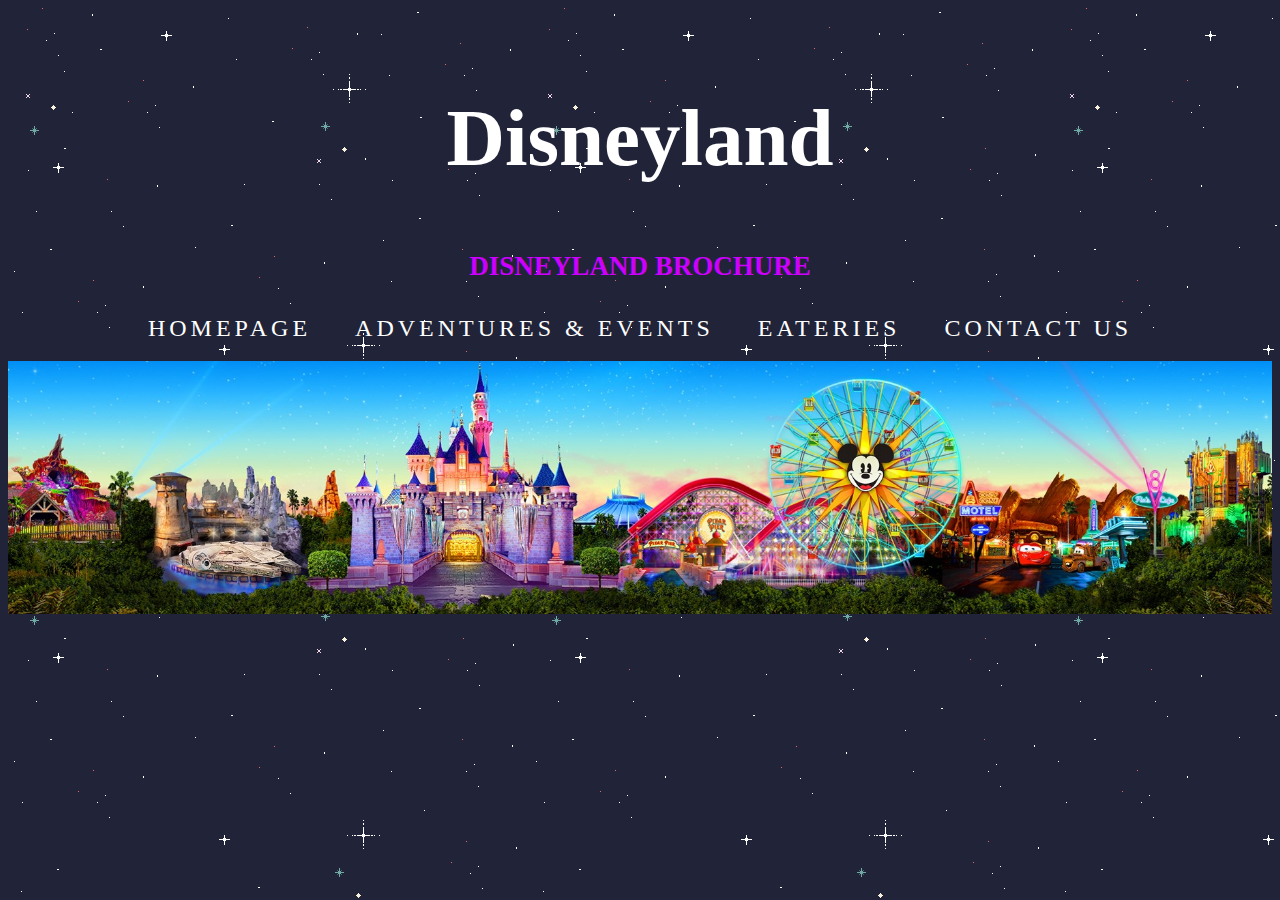
<file: index.html>
<!DOCTYPE html>
<html> 
   <head> 
    <link rel="stylesheet" type="text/css" href="css/style.css">
    <link rel="stylesheet" type="text/css" href="css/animate.css">
      <title>DisneyLand Brochure</title> 
     
     <style>
      body{

          background-image: url("images/bkg.png");
          background-repeat: repeat-x repeat-y;
      }
</style>
</head>
<header>
  <h1 style="font-size: 81px;">Disneyland</h1>
</header>
<body>

<center><h1>DISNEYLAND BROCHURE</h1></center>


<script type="text/javascript">
  var home=document.getElementById("home");
  function show_homepage(){

  }
</script>


<center>
<nav>
  <a href="homepage.html" class="home" onclick="show_homepage()">HOMEPAGE</a> 
  <a href="adventures & events.html" class="adv">ADVENTURES & EVENTS</a> 
  <a href="eateries.html" class="eat">EATERIES</a> 
  <a href="contact us.html" class="contact">CONTACT US</a>
</nav>
</center>

<center>
  <img src="images/grandtheme1.jpg" class="glowimage">
</center>
<script src="js/wow.min.js"></script>
<script>
    new WOW().init();
</script>


</body>
</html>
</file>
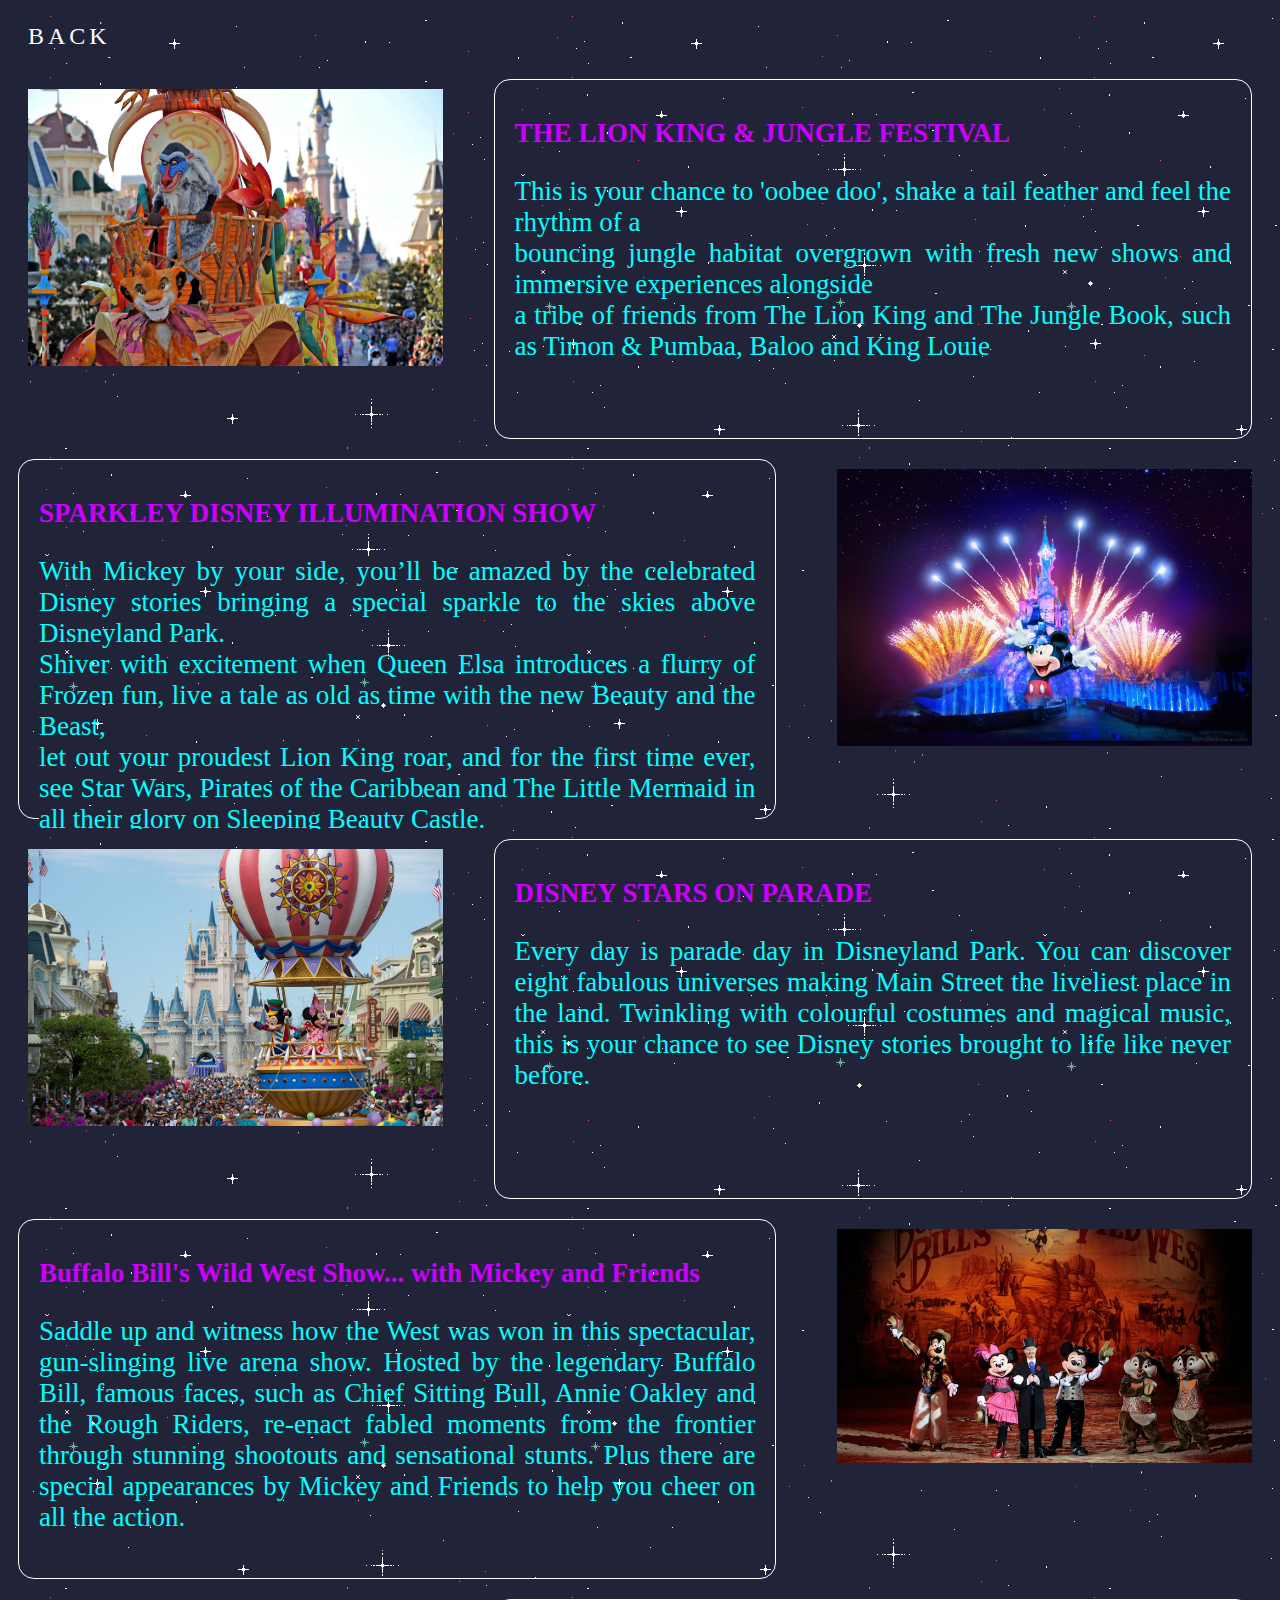
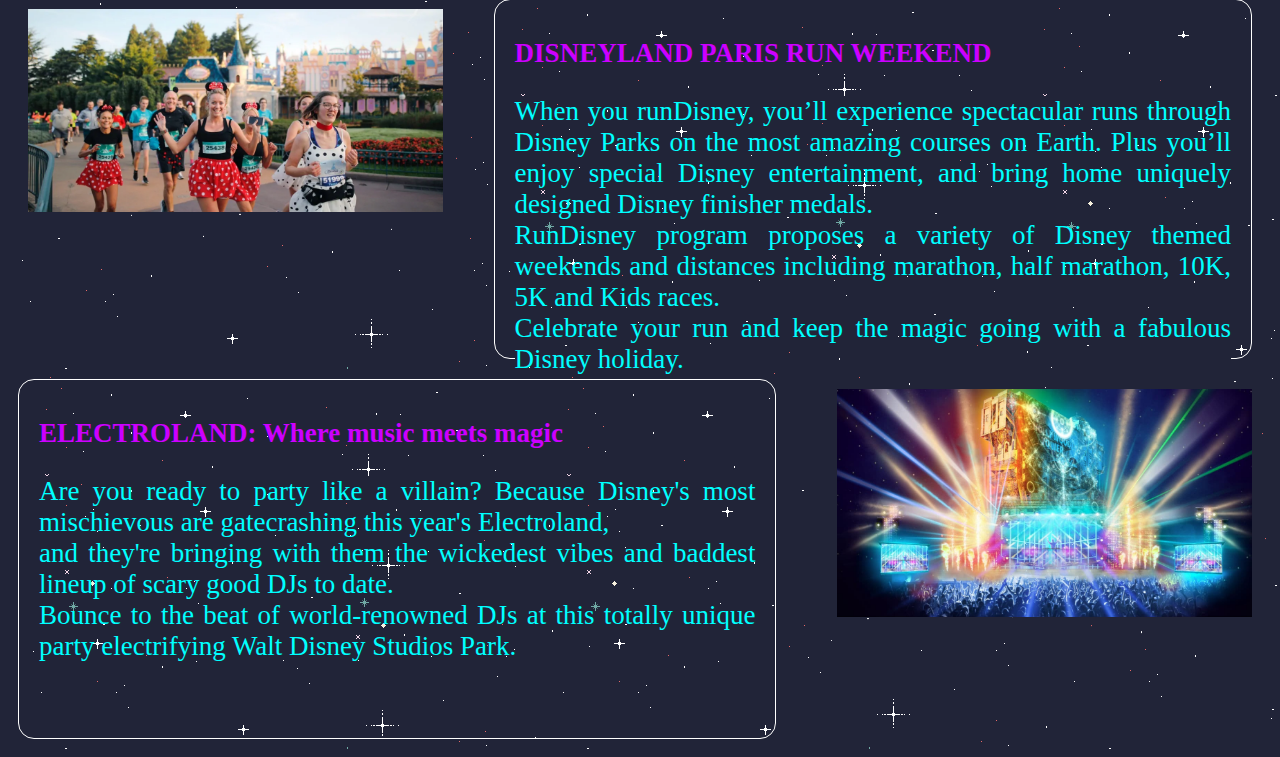
<file: adventures & events.html>
<!DOCTYPE html>
<html> 
   <head>
    <link rel="stylesheet" type="text/css" href="css/style.css">
    <link rel="stylesheet" type="text/css" href="css/animate.css">
      <title>DisneyLand Brochure</title> 
     
     <style>
* {
  background-image: url("images/bkg.png");
  background-repeat: repeat-x repeat-y;
  width:device-width;
  initial-scale:1.0;
  box-sizing: border-box;
}

body {
  font-family: Arial, Helvetica, sans-serif;
  color: #CC00FF;
  background-color: #323232;
}

/* Style the header */
header {
  background-color: #666;
  padding: 30px;
  text-align: center;
  font-size: 35px;
  color: white;

}

article{
  font-family: 'Roboto Mono', monospace;
  border: 1px solid #fff;
  border-radius:1rem;
  width: 60%;
}


section:after {
  content: "";
  display: table;
  clear: both;
}

section
{
  width: 100%;
}

/* Style the footer */
footer {
  background-color: #777;
  padding: 10px;
  text-align: center;
  color: white;
}

p
{
  color: #00ffff;
}


/* Responsive layout - makes the two columns/boxes stack on top of each other instead of next to each other, on small screens */
@media (max-width: 600px) {
  nav, article {
    width: 100%;
    height: auto;
  }

  img {
  width: 100%;
  height: auto;
}
}
</style>
</head>
<body>
  <div>
<nav>
  <a href="index.html" class="adv">BACK</a> 
</nav>
</div>

<section class="row1">
  <div class='div1'>
    <img src="images/lionfestival.jpg" style="width: 100%; height: auto;">
  </div>
  
  <article class="articlediv1">
    <h1>THE LION KING & JUNGLE FESTIVAL</h1>
    <p>This is your chance to 'oobee doo', shake a tail feather and feel the rhythm of a <br>bouncing jungle habitat overgrown with fresh new shows and  immersive experiences alongside<br> a tribe of friends from The Lion King and The Jungle Book, such as  Timon & Pumbaa, Baloo and King Louie</p>
  </article>
</section>

<section class="row2">
  <div>
    <article class="articlediv2">
      <h1>SPARKLEY DISNEY ILLUMINATION SHOW</h1>
      <p>With Mickey by your side, you’ll be amazed by the celebrated Disney stories bringing a special sparkle to the skies above Disneyland Park.<br>
       Shiver with excitement when Queen Elsa introduces a flurry of Frozen fun, live a tale as old as time with the new Beauty and the Beast, <br>let out your proudest Lion King roar, and for the first time ever, see Star Wars, Pirates of the Caribbean and The Little Mermaid in all their glory on Sleeping Beauty Castle.</p>
    </article>
    <div class='div2'>
      <img src="images/illumination show.jpg" style="width: 100%; height: auto;">
    </div>
</section>

<section class="row3">
  <div class='div1'>
    <img src="images/parade.jpg" style="width: 100%; height: auto;">
  </div>
  
  <article class="articlediv1">
    <h1>DISNEY STARS ON PARADE</h1>
    <p>Every day is parade day in Disneyland Park. You can discover eight fabulous universes making Main Street the liveliest place in the land. Twinkling with colourful costumes and magical music, this is your chance to see Disney stories brought to life like never before.</p>
  </article>
</section>

<section class="row4">
  <div>
    <article class="articlediv2">
      <h1>Buffalo Bill's Wild West Show... with Mickey and Friends</h1>
      <p>Saddle up and witness how the West was won in this spectacular, gun-slinging live arena show. Hosted by the legendary Buffalo Bill, famous faces, such as Chief Sitting Bull, Annie Oakley and the Rough Riders, re-enact fabled moments from the frontier through stunning shootouts and sensational stunts. Plus there are special appearances by Mickey and Friends to help you cheer on all the action.</p>
    </article>
    <div class='div2'>
      <img src="images/show.jpg" style="width: 100%; height: auto;">
    </div>
</section>

<section class="row5">
  <div class='div1'>
    <img src="images/runweekend.jpg" style="width: 100%; height: auto;">
  </div>
  
  <article class="articlediv1">
    <h1>DISNEYLAND PARIS RUN WEEKEND</h1>
    <p>When you runDisney, you’ll experience spectacular runs through Disney Parks on the most amazing courses on Earth. Plus you’ll enjoy special Disney entertainment, and bring home uniquely designed Disney finisher medals. <br>RunDisney program proposes a variety of Disney themed weekends and distances including marathon, half marathon, 10K, 5K and Kids races. <br>Celebrate your run and keep the magic going with a fabulous Disney holiday.</p>
  </article>
</section>

<section class="row6">
  <div>
    <article class="articlediv2">
      <h1>ELECTROLAND: Where music meets magic</h1>
      <p>Are you ready to party like a villain? Because Disney's most mischievous are gatecrashing this year's Electroland,<br> and they're bringing with them the wickedest vibes and baddest lineup of scary good DJs to date.<br>
      Bounce to the beat of world-renowned DJs at this totally unique party electrifying Walt Disney Studios Park.</p>
    </article>
    <div class='div2'>
      <img src="images/electroland.jpg" style="width: 100%; height: auto;">
    </div>
</section>

<script src="js/wow.min.js"></script>
<script>
    new WOW().init();
</script>


</body>
</html>
</file>
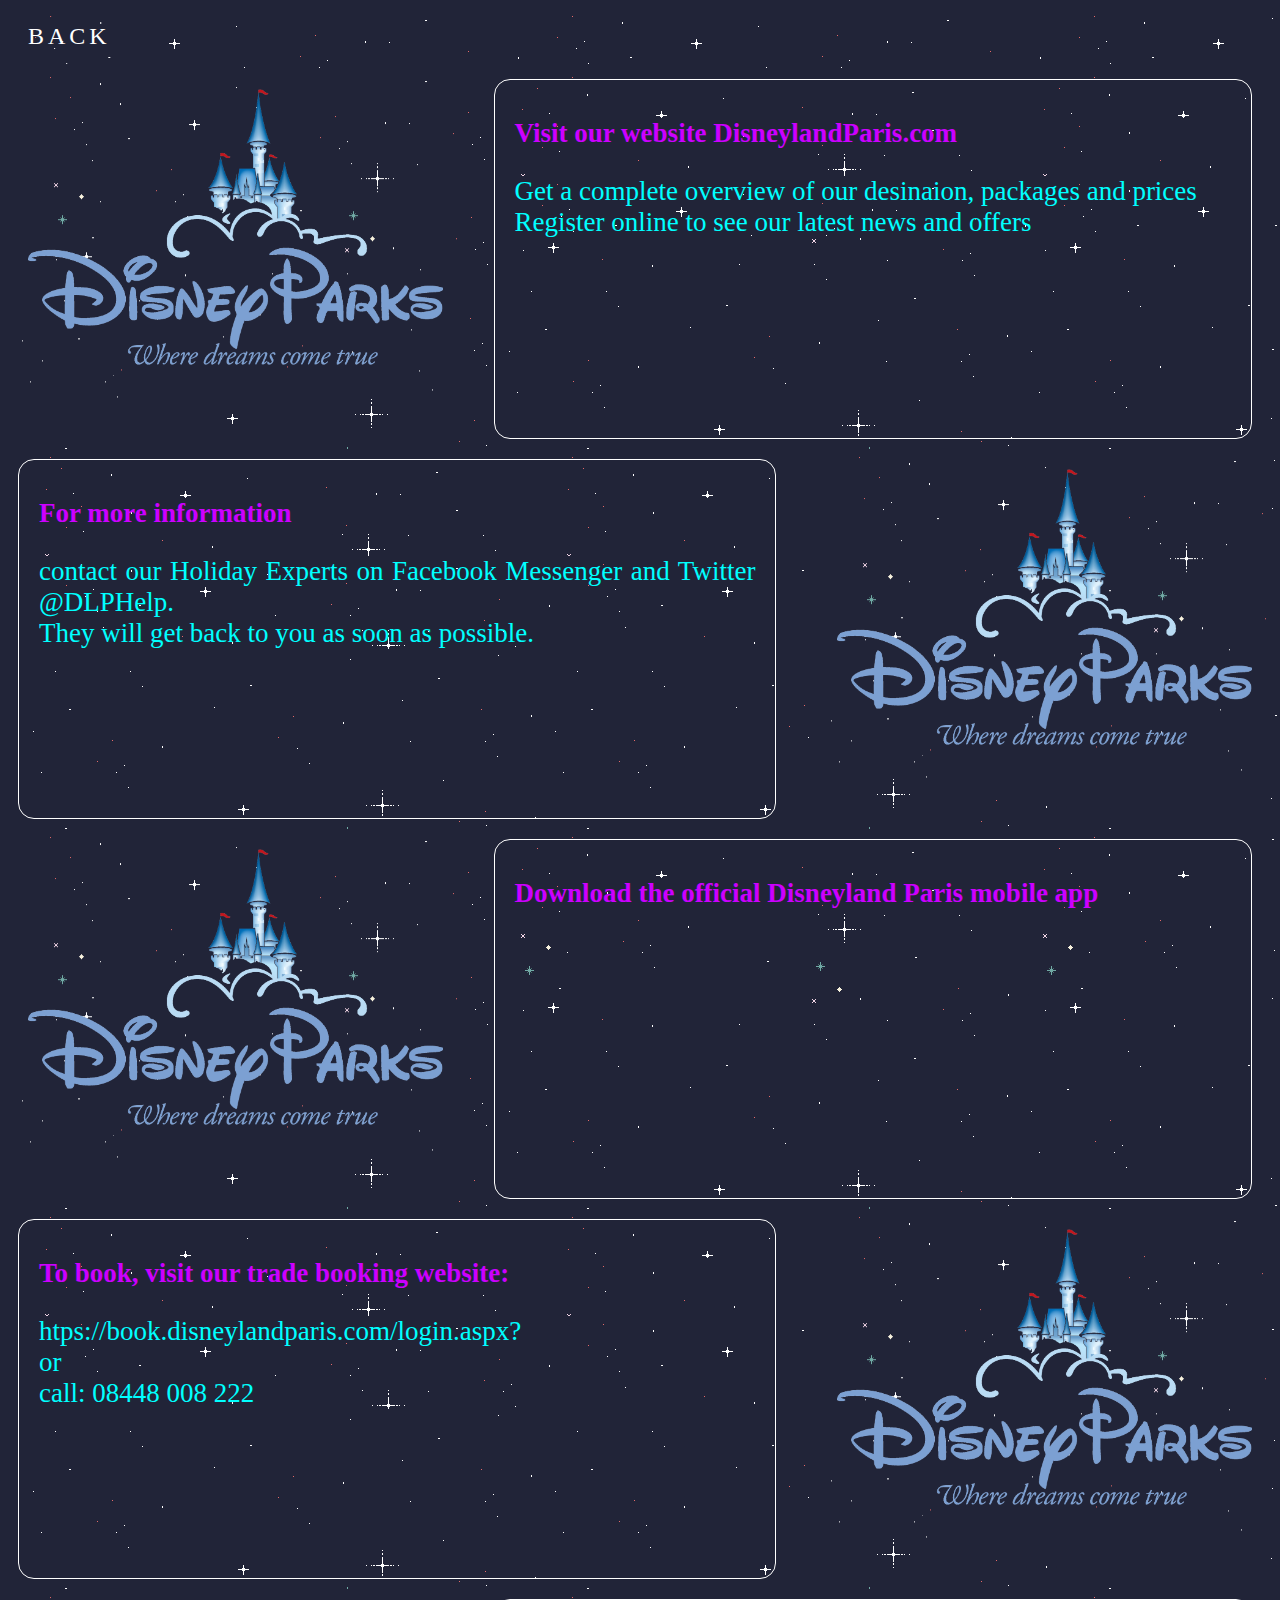
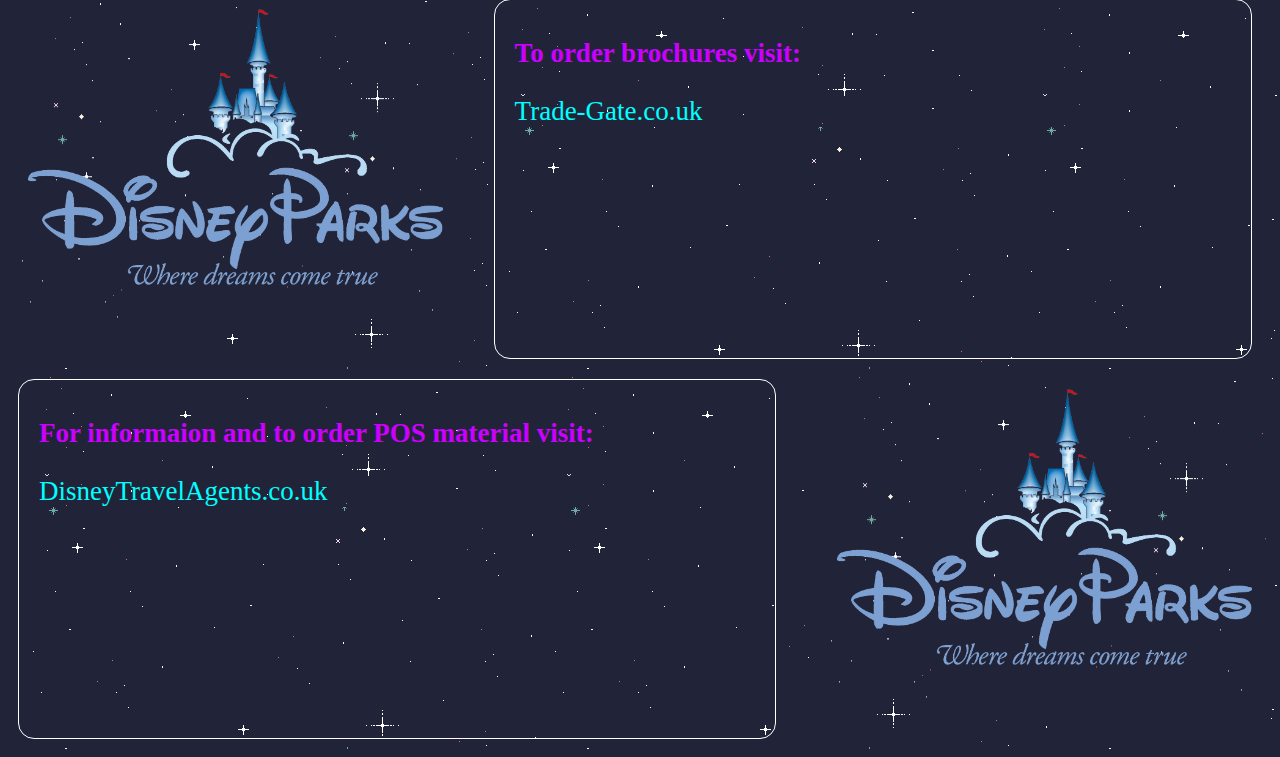
<file: contact us.html>
<!DOCTYPE html>
<html> 
   <head>
   <link rel="stylesheet" type="text/css" href="css/style.css">
   <link rel="stylesheet" type="text/css" href="css/animate.css">  
      <title>DisneyLand Brochure</title> 
     
     <style>
* {

  background-image: url("images/bkg.png");
  background-repeat: repeat-x repeat-y;
  width:device-width;
  initial-scale:1.0;
  box-sizing: border-box;
}

/* Style the header */
header {
  background-color: #666;
  padding: 30px;
  text-align: center;
  color: white;

}

/* Create two columns/boxes that floats next to each other */

article{
  font-family: 'Roboto Mono', monospace;
  border: 1px solid #fff;
  border-radius:1rem;
  width: 60%;
}


section:after {
  content: "";
  display: table;
  clear: both;
}

section
{
  width: 100%;
}

/* Style the footer */
footer {
  background-color: #777;
  padding: 10px;
  text-align: center;
  color: white;
}

p
{
  color: #00ffff;
}


/* Responsive layout - makes the two columns/boxes stack on top of each other instead of next to each other, on small screens */
@media (max-width: 600px) {
  nav, article {
    width: 100%;
    height: auto;
  }

  img {
  width: 100%;
  height: auto;
}
}
</style>
</head>
<body>
  <div>
<nav>
  <a href="index.html" class="adv">BACK</a> 
</nav>
</div>



<section class="row1">
  <div class='div1'>
    <img src="images/logo.png" style="width: 100%; height: auto;">
  </div>
  
  <article class="articlediv1">
    <h1> Visit our website  DisneylandParis.com</h1>
    <p>Get a complete overview of our desinaion, packages and prices 
      <br>Register online to see our latest news and offers</p>
  </article>
</section>

<section class="row2">
  <div>
    <article class="articlediv2">
      <h1>For more information</h1>
      <p>contact our Holiday Experts on Facebook Messenger and Twitter @DLPHelp.
      <br> They will get back to you as soon as possible. </p>
    </article>
    <div class='div2'>
      <img src="images/logo.png" style="width: 100%; height: auto;">
    </div>
</section>

<section class="row3">
  <div class='div1'>
    <img src="images/logo.png" style="width: 100%; height: auto;">
  </div>
  
  <article class="articlediv1">
    <h1>Download the official Disneyland Paris mobile app</h1>
  </article>
</section>

<section class="row4">
  <div>
    <article class="articlediv2">
      <h1>To book, visit our trade booking website: </h1>
      <p>htps://book.disneylandparis.com/login.aspx? 
        <br>or <br>call: 08448 008 222</p>
    </article>
    <div class='div2'>
      <img src="images/logo.png" style="width: 100%; height: auto;">
    </div>
</section>


<section class="row5">
  <div class='div1'>
    <img src="images/logo.png" style="width: 100%; height: auto;">
  </div>
  
  <article class="articlediv1">
    <h1>To order brochures visit:</h1>
    <p>  Trade-Gate.co.uk</p>
  </article>
</section>

<section class="row6">
  <div>
    <article class="articlediv2">
      <h1>For informaion and to order POS material visit:</h1>
      <p>  DisneyTravelAgents.co.uk </p>
    </article>
    <div class='div2'>
      <img src="images/logo.png" style="width: 100%; height: auto;">
    </div>
</section>

<script src="js/wow.min.js"></script>
<script>
    new WOW().init();
</script>

</body>
</html>
</file>
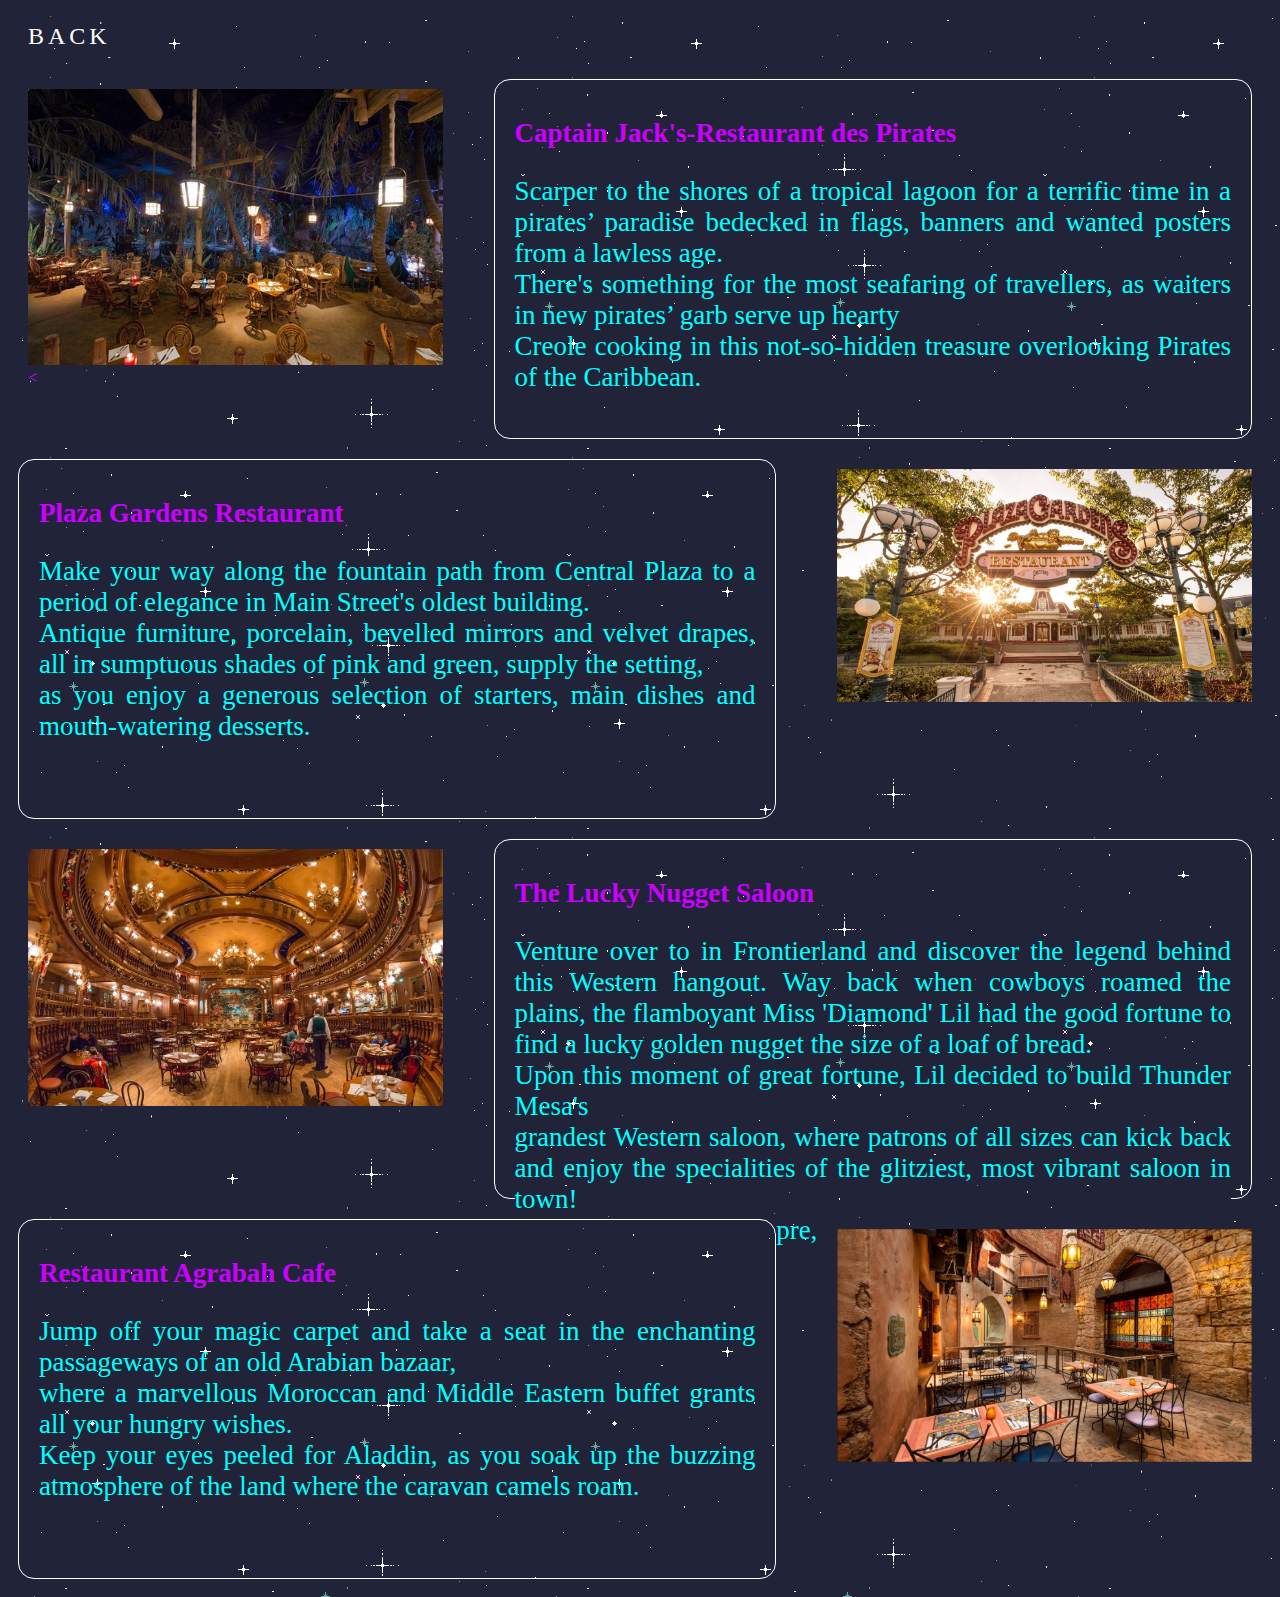
<file: eateries.html>
<!DOCTYPE html>
<html> 
<meta name="viewport" content="width=device-width, initial-scale=1.0">
   <head>
    <link rel="stylesheet" type="text/css" href="css/style.css">
    <link rel="stylesheet" type="text/css" href="css/animate.css">
      <title>DisneyLand Brochure</title> 
     
     <style>
* {
  
  background-image: url("images/bkg.png");
  background-repeat: repeat-x repeat-y;
	width:device-width;
	initial-scale:1.0;
  box-sizing: border-box;
}

body {
  font-family: Arial, Helvetica, sans-serif;
  color: #CC00FF;
}

/* Style the header */
header {
  background-color: #666;
  padding: 30px;
  text-align: center;
  font-size: 35px;
  color: white;

}

/* Create two columns/boxes that floats next to each other */


article{
  font-family: 'Roboto Mono', monospace;
  border: 1px solid #fff;
  border-radius:1rem;
  width: 60%;
}


section:after {
  content: "";
  display: table;
  clear: both;
}

section
{
  width: 100%;
}

/* Style the footer */
footer {
  background-color: #777;
  padding: 10px;
  text-align: center;
  color: white;
}

p
{
	color: #00ffff;
}


/* Responsive layout - makes the two columns/boxes stack on top of each other instead of next to each other, on small screens */
@media (max-width: 600px) {  
  nav, article {
    width: 100%;
    height: auto;
  }

  img {
  width: 100%;
  height: auto;
}
}

</style>
</head>
<body>
  <div>
<nav>
  <a href="index.html" class="adv">BACK</a> 
</nav>
</div>


<section class="row1">
  <div class='div1'>
    <img src="images/restaurant.jpg" style="width: 100%; height: auto;"><
  </div>
  
  <article class="articlediv1">
    <h1>Captain Jack's-Restaurant des Pirates</h1>
    <p>Scarper to the shores of a tropical lagoon for a terrific time in a pirates’ paradise bedecked in flags, banners and wanted posters from a lawless age.
    <br> There's something for the most seafaring of travellers, as waiters in new pirates’ garb serve up hearty <br>Creole cooking in this not-so-hidden treasure overlooking Pirates of the Caribbean.</p>
  </article>
</section>

<section class="row2">
	<div>
		<article class="articlediv2">
	    <h1>Plaza Gardens Restaurant</h1>
	    <p>Make your way along the fountain path from Central Plaza to a period of elegance in Main Street's oldest building. <br>Antique furniture, porcelain, bevelled mirrors and velvet drapes, all in sumptuous shades of pink and green, supply the setting,<br> as you enjoy a generous selection of starters, main dishes and mouth-watering desserts.</p>
	  </article>
	  <div class='div2'>
	  	<img src="images/plazagardens.jpg" style="width: 100%; height: auto;">
	  </div>
</section>

<section class="row3">
  <div class='div1'>
    <img src="images/lucky-nugget.jpg" style="width: 100%; height: auto;">
  </div>
  
  <article class="articlediv1">
    <h1>The Lucky Nugget Saloon</h1>
    <p>Venture over to  in Frontierland and discover the legend behind this Western hangout. Way back when cowboys roamed the plains, the flamboyant Miss 'Diamond' Lil had the good fortune to find a lucky golden nugget the size of a loaf of bread.<br> Upon this moment of great fortune, Lil decided to build Thunder Mesa's <br>grandest Western saloon, where patrons of all sizes can kick back and enjoy the specialities of the glitziest, most vibrant saloon in town!<br> It's the perfect stop off pre, post or smack bang in the middle of your Disney expedition.</p>
  </article>
</section>

<section class="row4">
  <div>
    <article class="articlediv2">
      <h1>Restaurant Agrabah Cafe</h1>
      <p>Jump off your magic carpet and take a seat in the enchanting passageways of an old Arabian bazaar,<br> where a marvellous Moroccan and Middle Eastern buffet grants all your hungry wishes. <br>Keep your eyes peeled for Aladdin, as you soak up the buzzing atmosphere of the land where the caravan camels roam.</p>
    </article>
    <div class='div2'>
      <img src="images/agrabah.jpg" style="width: 100%; height: auto;">
    </div>
</section>

<script src="js/wow.min.js"></script>
<script>
    new WOW().init();
</script>

</body>
</html>
</file>
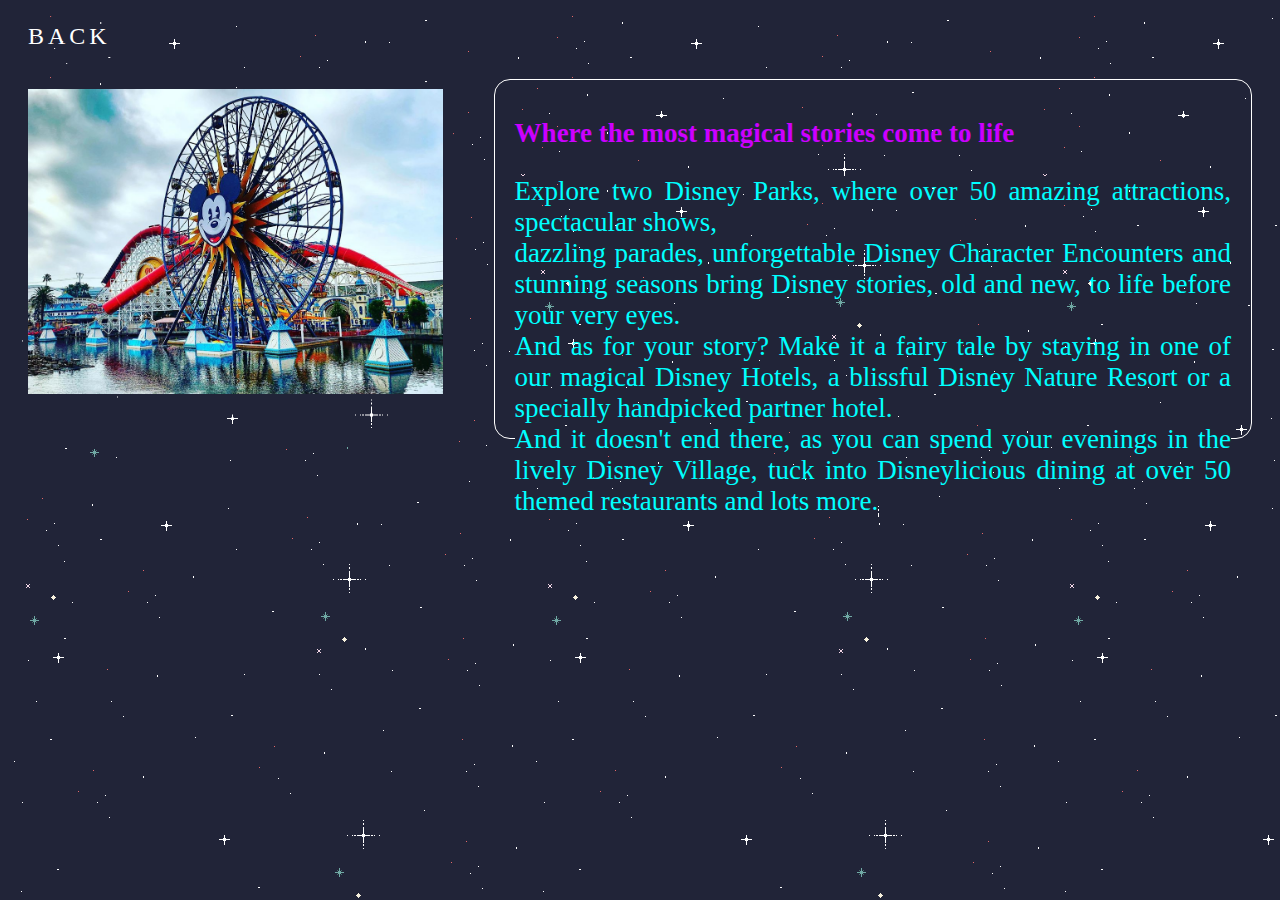
<file: homepage.html>
<!DOCTYPE html>
<html> 
   <head>
    <link rel="stylesheet" type="text/css" href="css/style.css">
    <link rel="stylesheet" type="text/css" href="css/animate.css">
      <title>DisneyLand Brochure</title> 
     
     <style>
* {
  background-image: url("images/bkg.png");
  background-repeat: repeat-x repeat-y;
	font-family: Waltograph;
	width:device-width;
	initial-scale:1.0;
  box-sizing: border-box;

}

body {
  font-family: Arial, Helvetica, sans-serif;
  color: #CC00FF;
  background-color: #323232;
}

/* Style the header */
header {
  background-color: #666;
  padding: 30px;
  text-align: center;
  font-size: 35px;
  color: white;

}

article{
  font-family: 'Roboto Mono', monospace;
  border: 1px solid #fff;
  border-radius:1rem;
  width: 60%;
  height: auto;
}


section:after {
  content: "";
  display: table;
  clear: both;
}

section
{
  width: 100%;
  height: auto;
}

p
{

  height: auto;
	font-size: 27px;
	color: #00ffff;
}


/* Responsive layout - makes the two columns/boxes stack on top of each other instead of next to each other, on small screens */
@media (max-width: 600px) {
  nav, article {
    width: 100%;
    height: auto;
  }

  img {
  width: 100%;
  height: auto;
}

</style>
</head>
<body>
  <div>
<nav>
  <a href="index.html" class="adv">BACK</a> 
</nav>
</div>

<section class="row1">
  <div class='div1'>
    <img src="images/gaintwheel.png" style="width: 100%; height: auto;">
  </div>
  
  <article class="articlediv1">
    <h1>Where the most magical stories come to life</h1>
    <p>Explore two Disney Parks, where over 50 amazing attractions, spectacular shows,<br> dazzling parades, unforgettable Disney Character Encounters and stunning seasons bring Disney stories, old and new, to life before your very eyes. <br>And as for your story? Make it a fairy tale by staying in one of our magical Disney Hotels, a blissful Disney Nature Resort or a specially handpicked partner hotel. <br>And it doesn't end there, as you can spend your evenings in the lively Disney Village, tuck into Disneylicious dining at over 50 themed restaurants and lots more.</p>
  </article>
</section>

<script src="js/wow.min.js"></script>
<script>
    new WOW().init();
</script>

</body>
</html>
</file>
<file: css/style.css>
* {
    font-family: Waltograph;
    width:device-width;
    initial-scale:1.0;
    box-sizing: border-box;
}

body {
  font-family: Waltograph;
  color: #CC00FF;
  background-color: #323232;
}

/* Style the header */
header {
  height: 225px;
  padding: 30px;
  text-align: center;
  font-size: 35px;
  color: white;
}


article{
  font-family: 'Roboto Mono', monospace;
  border: 1px solid #fff;
  border-radius:1rem;
  width: 60%;
}


section:after {
  content: "";
  display: table;
  clear: both;
}

section
{
  width: 100%;
  height: auto;
}

.div1 {
  animation: fadeInLeft 1s 1;
  float: left;
  width: 36%;
  height: auto;
  padding: 20px;
}
.articlediv1{
    font-family: 'Roboto Mono', monospace;
    float:right;
    margin:10px;
    padding:20px;
    height:360px;
    animation: fadeInRight 1s 1;
    width: 60%;
   
    margin-right:20px;
    text-align: justify;
    border: 1px solid #fff;
    border-radius:1rem;
}

.div2 {
  animation: fadeInRight 1s 1;
  float: right;
  width: 36%;
  height: auto;
  padding: 20px;
}
.articlediv2{
    
    float:left;
    width: 60%;
    margin:10px;
    padding:20px;
    height:360px;
    animation: fadeInLeft 1s 1;
   
    margin-right:20px;
    text-align: justify;
}


p
{
    font-size: 27px;
    color: #00ffff;
}

img
{
  width:100%;
}


/* Responsive layout - makes the two columns/boxes stack on top of each other instead of next to each other, on small screens */

  nav, article {
    width: 100%;
    height: auto;
  }

  img {
  width: 100%;
  height: auto;
}

nav {
  display: block;
}

.navDiv{
  display:none;
    margin:5px;
    width:auto;
    height: 100px;
    margin-left: 10px;
    margin-right: 70px;
    float: left;
}

h1{
  font-size: 27px;
}


a{
    position: relative;
    display: inline-block;
    padding: 15px 20px;
    color:#fff;
    font-size: 24px;
    letter-spacing: 4px;
    text-decoration: none;

    overflow: hidden;
    transition: 0.2s;
}

 a:hover{
    color: #000000;
    background: #CC00FF;
    box-shadow: 0 0 10px #CC00FF, 0 0 40px #CC00FF, 0 0 80px #CC00FF;
    transition-delay: 0.2s;
} 

a span{
    position: absolute;
    display: block;
}


.glowimage:hover
{
  box-shadow: 0 0 10px #CC00FF, 0 0 40px #CC00FF, 0 0 80px #CC00FF;
  transition-delay: 0.2s;
}
/*
a span:nth-child(1)
{
    top:0;
    left:-100%;
    width:100%;
    height:2px;
    background: linear-gradient(90deg, transparent, #2196f3);
}
a:hover span:nth-child(1)
{
    left:100%;
    transition:0.6s;
}

a span:nth-child(3)
{
    bottom:0;
    right:-100%;
    width:100%;
    height:2px;
    background: linear-gradient(270deg, transparent, #2196f3);
}
a:hover span:nth-child(3)
{
    right:100%;
    transition:1s;
    transition-delay: 0.3s;
}

a span:nth-child(2)
{
    top:-100%;
    right:0;
    width:2px;
    height:100%;
    background: linear-gradient(180deg, transparent, #2196f3);
}
a:hover span:nth-child(2)
{
    top:100%;
    transition:1s;
    transition-delay: 0.15s;
}
a span:nth-child(4)
{
    bottom:-100%;
    left:0;
    width:2px;
    height:100%;
    background: linear-gradient(360deg, transparent, #2196f3);
}
a:hover span:nth-child(4)
{
    bottom:100%;
    transition:1s;
    transition-delay: 0.45s;
}*/
</file>
